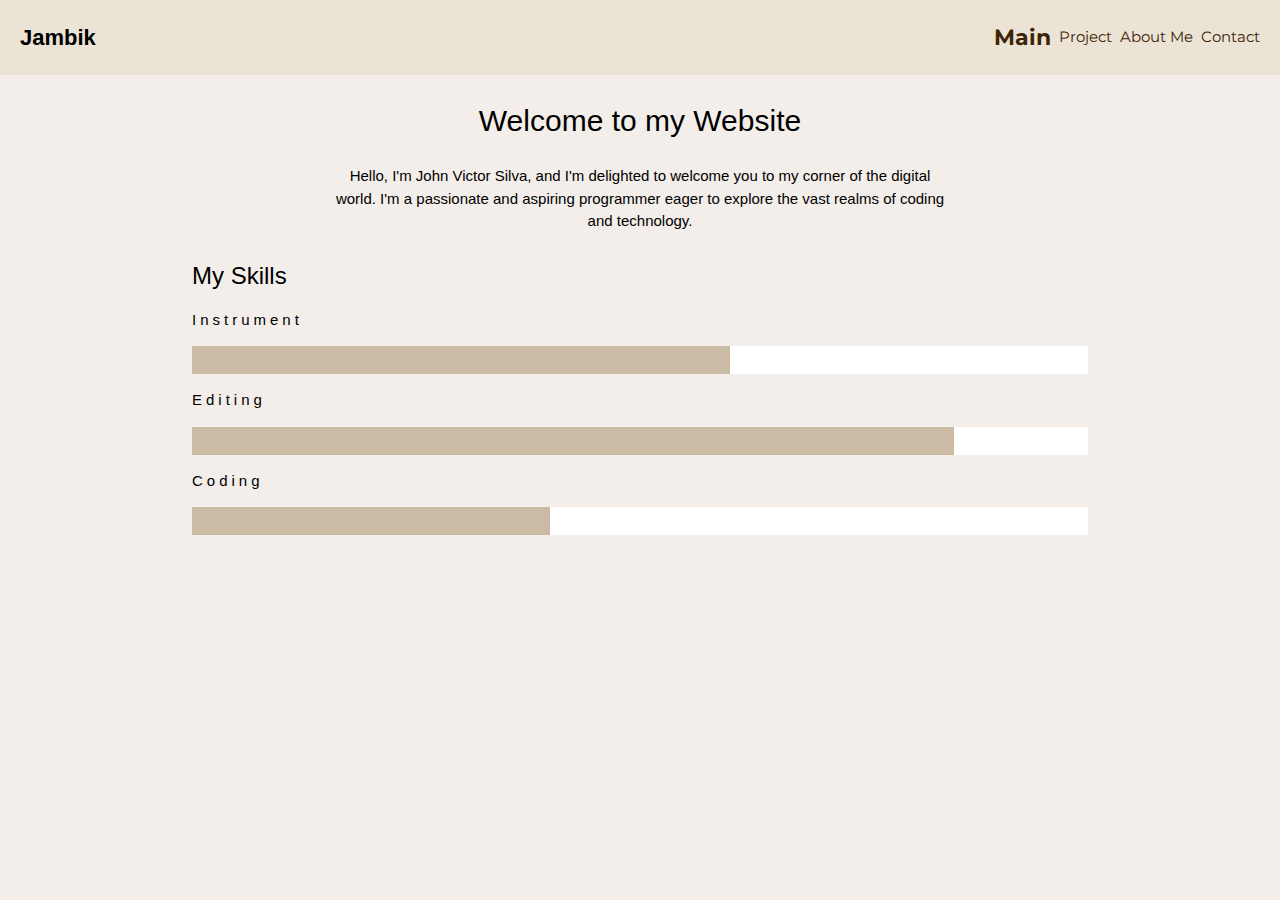
<file: index.html>
<!DOCTYPE html>
<html lang="en-US">
  <head>
    <meta charset="UTF-8" />
    <meta name="viewport" content="width=device-width" initial-scale="1.0" />
    <title>ITEC 50 SILVA</title>

    <style>
      body {
        margin: 0;
        width: 100%;
        height: 100%;
        background-color: #f3eeea;
        font-family: "Montserrat", sans-serif;
        caret-color: transparent;
      }

      * {
        box-sizing: border-box;
      }

      .loading-screen {
        position: fixed;
        top: 0;
        left: 0;
        width: 100%;
        height: 100%;
        background-color: #fff;
        display: flex;
        align-items: center;
        justify-content: center;
        z-index: 9999;
      }

      .container {
        width: 100%;
        height: 75px;
        background-color: #ebe3d5;
        display: flex;
        justify-content: space-between;
        align-items: center;
        text-align: center;
        padding: 0 20px;
      }

      .link {
        font-family: "Montserrat";
        display: flex;
        align-items: center;
        caret-color: transparent;
      }

      a:link,
      a:visited {
        color: #3f2305;
        text-decoration: none;
        transition: color 0.3s ease-in-out;
      }

      a:hover {
        color: #0080ff;
      }

      .logo {
        font-size: 22px;
        font-weight: 800;
        cursor: default;
        transition: color 0.3s ease-in-out, transform 0.5s ease-in-out;
        caret-color: transparent;
      }

      .logo:hover {
        color: rgba(255, 255, 255, 1);
        transform: scale(1.5);
      }
    </style>
  </head>

  <link rel="stylesheet" href="https://www.w3schools.com/w3css/4/w3.css" />
  <link
    rel="stylesheet"
    href="https://fonts.googleapis.com/css?family=Montserrat"
  />
  <link
    rel="stylesheet"
    href="https://cdnjs.cloudflare.com/ajax/libs/font-awesome/4.7.0/css/font-awesome.min.css"
  />

  <link rel="stylesheet" href="./style/style.css" />

  <body>
    <div class="loading-screen">Loading...</div>

    <div class="container">
      <div class="logo">Jambik</div>
      <div class="link">
        <a href="index.html" style="font-size: 22px; font-weight: bold">Main</a>
        &nbsp;&nbsp;
        <a href="./Project.html">Project</a>
        &nbsp;&nbsp;
        <a href="AboutMe.html">About Me</a>
        &nbsp;&nbsp;
        <a href="Contact.html">Contact</a>
      </div>
    </div>

    <div class="main">
      <h2>Welcome to my Website</h2>
      <p style="margin-top: 1%">
        Hello, I'm John Victor Silva, and I'm delighted to welcome you to my
        corner of the digital world. I'm a passionate and aspiring programmer
        eager to explore the vast realms of coding and technology.
      </p>
    </div>

    <div class="bar">
      <h3 class="">My Skills</h3>
      <p class="w3-wide">Instrument</p>
      <div class="w3-white">
        <div class="w3-theme-l1" style="height: 28px; width: 60%"></div>
      </div>
      <p class="w3-wide">Editing</p>
      <div class="w3-white">
        <div class="w3-theme-l1" style="height: 28px; width: 85%"></div>
      </div>
      <p class="w3-wide">Coding</p>
      <div class="w3-white">
        <div class="w3-theme-l1" style="height: 28px; width: 40%"></div>
      </div>
    </div>

    <script>
      window.addEventListener("load", function () {
        setTimeout(function () {
          document.body.style.overflow = "visible";
          document.querySelector(".loading-screen").style.display = "none";
        }, 500);
      });
    </script>
  </body>
</html>
</file>
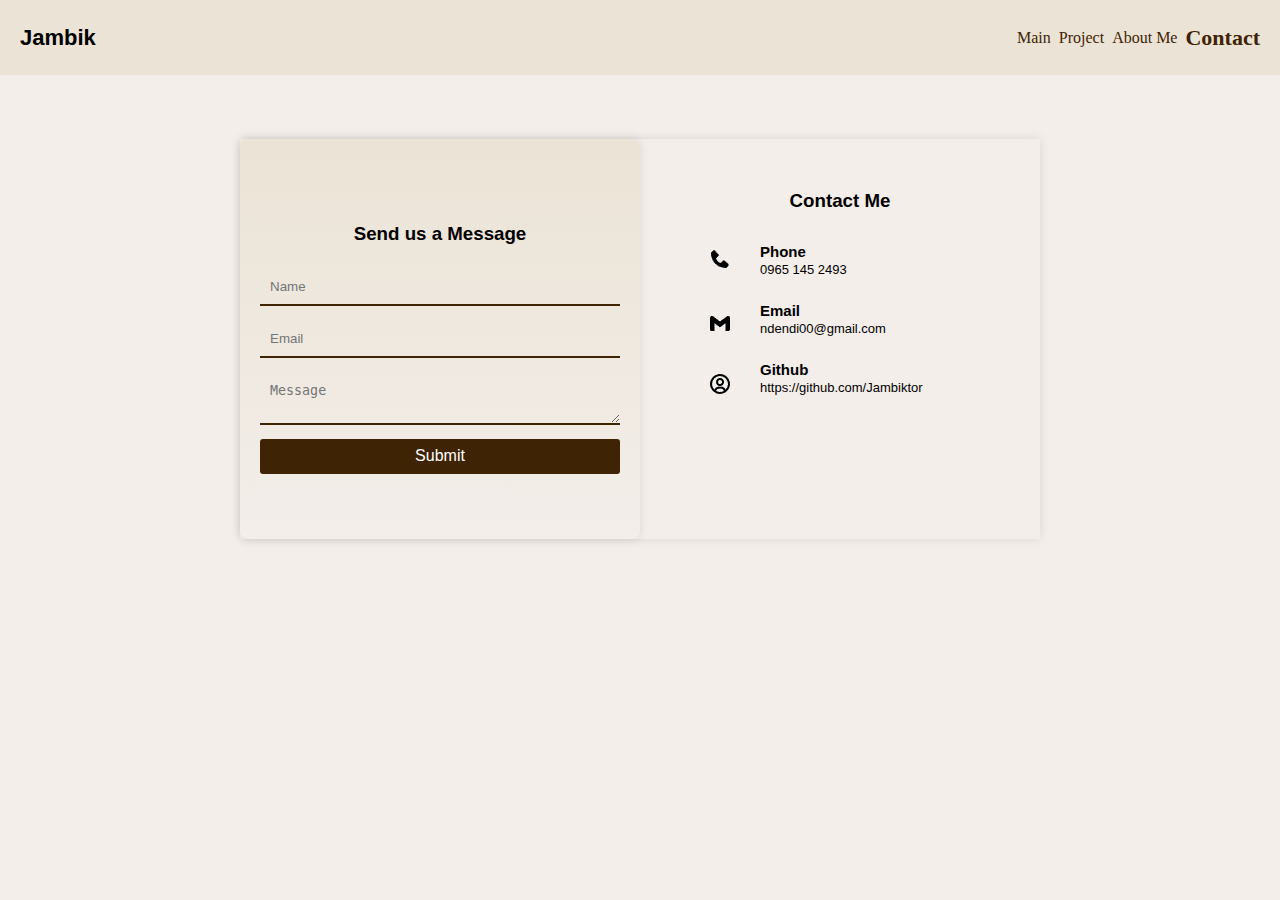
<file: Contact.html>
<!DOCTYPE html>
<html lang="en-US">
  <head>
    <meta charset="UTF-8" />
    <meta name="viewport" content="width=device-width" initial-scale="1.0" />
    <title>ITEC 50 SILVA</title>

    <style>
      body {
        margin: 0;
        width: 100%;
        height: 100%;
        background-color: #f3eeea;
        font-family: "Montserrat", sans-serif;
        caret-color: transparent;
      }

      * {
        box-sizing: border-box;
      }

      .loading-screen {
        position: fixed;
        top: 0;
        left: 0;
        width: 100%;
        height: 100%;
        background-color: #fff;
        display: flex;
        align-items: center;
        justify-content: center;
        z-index: 9999;
      }

      .container {
        width: 100%;
        height: 75px;
        background-color: #ebe3d5;
        display: flex;
        justify-content: space-between;
        align-items: center;
        text-align: center;
        padding: 0 20px;
      }

      .link {
        font-family: "Montserrat";
        display: flex;
        align-items: center;
        caret-color: transparent;
      }

      a:link,
      a:visited {
        color: #3f2305;
        text-decoration: none;
        transition: color 0.3s ease-in-out;
      }

      a:hover {
        color: #0080ff;
      }

      .logo {
        font-size: 22px;
        font-weight: bold;
        cursor: default;
        transition: color 0.3s ease-in-out, transform 0.5s ease-in-out;
        caret-color: transparent;
      }

      .logo:hover {
        color: rgba(255, 255, 255, 1);
        transform: scale(1.5);
      }
    </style>
  </head>

  <link rel="stylesheet" href="./style/contact.css" />

  <body>
    <div class="loading-screen">Loading...</div>

    <div class="container">
      <div class="logo">Jambik</div>
      <div class="link">
        <a href="index.html">Main</a>
        &nbsp;&nbsp;
        <a href="Project.html">Project</a>
        &nbsp;&nbsp;
        <a href="AboutMe.html">About Me</a>
        &nbsp;&nbsp;
        <a href="Contact.html" style="font-size: 22px; font-weight: bold"
          >Contact</a
        >
      </div>
    </div>

    <div class="containerSecond">
      <div class="sendUs">
        <h3>Send us a Message</h3>
        <form id="contactForm">
          <input type="text" id="name" placeholder="Name" />
          <input type="email" id="email" placeholder="Email" />
          <textarea id="message" placeholder="Message"></textarea>
          <button type="button" onclick="validateForm()">Submit</button>
        </form>
      </div>

      <div class="contact">
        <h3>Contact Me</h3>
        <div class="wrapper">
          <div class="image">
            <img src="./icon/phone-solid-24.png" style="margin-top: 5px" />
            <img
              class="github"
              src="./icon/gmail-logo-24.png"
              style="margin-top: 40px"
            />
            <img
              class="email"
              src="./icon/user-circle-regular-24.png"
              style="margin-top: 37px"
            />
          </div>
          <div class="text">
            <h2>
              Phone
              <span style="font-size: 13; font-weight: 500"
                ><br />0965 145 2493</span
              >
            </h2>
            <h2>
              Email
              <span style="font-size: 13; font-weight: 500"
                ><br />ndendi00@gmail.com</span
              >
            </h2>
            <h2>
              Github
              <span style="font-size: 13; font-weight: 500"
                >https://github.com/Jambiktor</span
              >
            </h2>
          </div>
        </div>
      </div>
    </div>

    <script>
      window.addEventListener("load", function () {
        setTimeout(function () {
          document.body.style.overflow = "visible";
          document.querySelector(".loading-screen").style.display = "none";
        }, 500);
      });

      function validateForm() {
        var name = document.getElementById("name").value;
        var email = document.getElementById("email").value;
        var message = document.getElementById("message").value;

        if (name.trim() === "") {
          alert("Please enter your name.");
          return;
        }

        if (email.trim() === "") {
          alert("Please enter your email address.");
          return;
        } else if (!isValidEmail(email)) {
          alert("Please enter a valid email address.");
          return;
        }

        if (message.trim() === "") {
          alert("Please enter your message.");
          return;
        }

        alert("Form submitted successfully!");
        document.getElementById("contactForm").reset();
      }

      function isValidEmail(email) {
        var emailRegex = /^[^\s@]+@[^\s@]+\.[^\s@]+$/;
        return emailRegex.test(email);
      }
    </script>
  </body>
</html>
</file>
<file: style/style.css>
img {
  max-width: 100%;
  padding: 8px;
  width: 30%;
  margin-top: 50px;
  display: block;
  margin-left: auto;
  margin-right: auto;
}

.main {
  margin-top: 1%;
  width: 100%;
  padding: 0 20px;
  margin-left: auto;
  margin-right: auto;
  flex-direction: column;
  align-items: center;
  display: flex;
  text-align: center;
}

.main h2 {
  width: 50%;
}

.main p {
  width: 50%;
  justify-content: center;
  display: flex;
}

.bar {
  width: 70%;
  margin-left: auto;
  margin-right: auto;
}

.w3-theme-l1 {
  color: #000 !important;
  background-color: #ccbba4 !important;
}

@media (max-width: 768px) {
  .container {
    height: auto;
    flex-direction: column;
    align-items: stretch;
    font-size: 13px;
  }

  .link {
    align-items: center;
    display: flex;
    justify-content: center;
    margin-bottom: 10px;
    font-size: 13px;
  }

  .logo {
    margin-top: 15px;
    padding-left: 0px;
    font-size: 18px;
  }

  .link a {
    margin: 5px 0;
  }

  img {
    width: 50%;
    margin-top: 10px;
  }

  .main {
    width: 100%;
    margin-top: -5px;
    font-size: 13px;
  }

  .main h2 {
    width: 50%;
    text-align: center;
  }

  .main p {
    width: 70%;
    justify-content: center;
    display: flex;
    margin-top: 0;
  }

  .bar {
    height: 100dvh;
  }
}

@media (max-width: 320px) {
  .main h2 {
    font-weight: 400;
    width: 50%;
    text-align: center;
    font-size: 20px;
  }

  .main p {
    width: fit-content;
    justify-content: center;
    display: flex;
    margin-top: 0;
    font-size: 10px;
  }

  .bar {
    height: 100dvh;
  }
}

@media (max-width: 375px) {
  .main h2 {
    font-weight: 400;
    width: 50%;
    text-align: center;
    font-size: 20px;
  }

  .main p {
    width: fit-content;
    justify-content: center;
    display: flex;
    margin-top: 0;
    font-size: 10px;
  }

  .bar {
    height: 100dvh;
  }
}

@media (max-width: 425px) {
  .main h2 {
    font-weight: 400;
    width: 50%;
    text-align: center;
    font-size: 20px;
  }

  .main p {
    width: fit-content;
    justify-content: center;
    display: flex;
    margin-top: 0;
    font-size: 10px;
  }

  .bar {
    height: 100dvh;
  }
}
</file>
<file: style/contact.css>
.containerSecond {
  display: flex;
  width: 800px;
  height: 400px;
  margin-left: auto;
  margin-right: auto;
  margin-top: 5%;
  box-shadow: 0 0 10px rgba(0, 0, 0, 0.1);
}

.sendUs {
  display: flex;
  flex-direction: column;
  justify-content: center;
  align-items: center;
  text-align: center;
  width: 400px;
  background: linear-gradient(to bottom, #ebe3d5, #f3eeea);
  padding: 20px;
  border-radius: 8px;
  box-shadow: 0 0 10px rgba(0, 0, 0, 0.1);
}

.sendUs label {
  margin-top: 10px;
}

.sendUs input,
.sendUs textarea {
  margin-top: 5px;
  caret-color: black;
  background-color: transparent;
  border: none;
  border-bottom: 2px solid #3f2305;
  width: 100%;
  padding: 10px;
  margin-bottom: 10px;
  outline: none;
}

button {
  background-color: #3f2305;
  border: none;
  color: white;
  width: 100%;
  height: 35px;
  text-align: center;
  border-radius: 3px;
  font-size: 16px;
  cursor: pointer;
}

.contact {
  margin-top: 4%;
  justify-content: center;
  align-items: center;
  text-align: center;
  width: 400px;
  height: 400px;
}

.image {
  float: left;
  display: flex;
  flex-direction: column;
  align-items: center;
  width: 20%;
  margin-left: 40px;
  margin-top: 12px;
}

.text h2 {
  text-align: left;
  float: left;
  font-size: 15px;
  width: 50%;
}
.text h5 {
  font-weight: 400;
}

span[style="font-size: 13; font-weight: 500"] {
  font-size: 13px;
  font-weight: 500;
}

@media (max-width: 768px) {
  .container {
    height: auto;
    flex-direction: column;
    align-items: stretch;
  }

  .link {
    align-items: center;
    display: flex;
    justify-content: center;
    margin-bottom: 10px;
    font-size: 15px;
  }

  .logo {
    margin-top: 15px;
    padding-left: 0px;
    font-size: 18px;
  }

  .link a {
    margin: 5px 0;
  }

  .containerSecond {
    width: 375px;
    height: 400px;
    display: grid;
    flex-direction: column;
  }

  .contact {
    float: left;
    background: linear-gradient(to bottom, #ebe3d5, #f3eeea);
  }

  .text h2 {
    padding-top: 11px;
    font-size: 14px;
  }

  .image {
    height: 400px;
    padding-top: 10px;
    margin-left: 10px;
  }

  .github {
    padding-top: 10px;
  }

  .email {
    padding: 8px;
  }

  .sendUs,
  .contact {
    width: 375px;
  }
}

@media (max-width: 320px) {
  .container {
    height: auto;
    flex-direction: column;
    align-items: stretch;
  }

  .link {
    align-items: center;
    display: flex;
    justify-content: center;
    margin-bottom: 10px;
    font-size: 15px;
  }

  .logo {
    margin-top: 15px;
    padding-left: 0px;
    font-size: 18px;
  }

  .link a {
    margin: 5px 0;
  }

  .containerSecond {
    font-size: 15px;
    margin: 0%;
    width: 150px;
    height: 200px;
    display: grid;
    flex-direction: column;
  }

  .contact {
    width: 320px;
    height: 300px;
    float: left;
    background: linear-gradient(to bottom, #ebe3d5, #f3eeea);
  }

  .sendUs {
    margin-top: 10px;
    display: grid;
    justify-content: center;
    align-items: center;
    text-align: center;
    width: 320px;
    height: 400px;
    background: linear-gradient(to bottom, #ebe3d5, #f3eeea);
  }

  .text h2 {
    padding-top: 11px;
    font-size: 14px;
  }

  .image {
    height: 300;
    padding-top: 10px;
    margin-left: 10px;
  }

  .github {
    padding-top: 8px;
  }

  .email {
    padding: 8px;
  }
}
</file>
